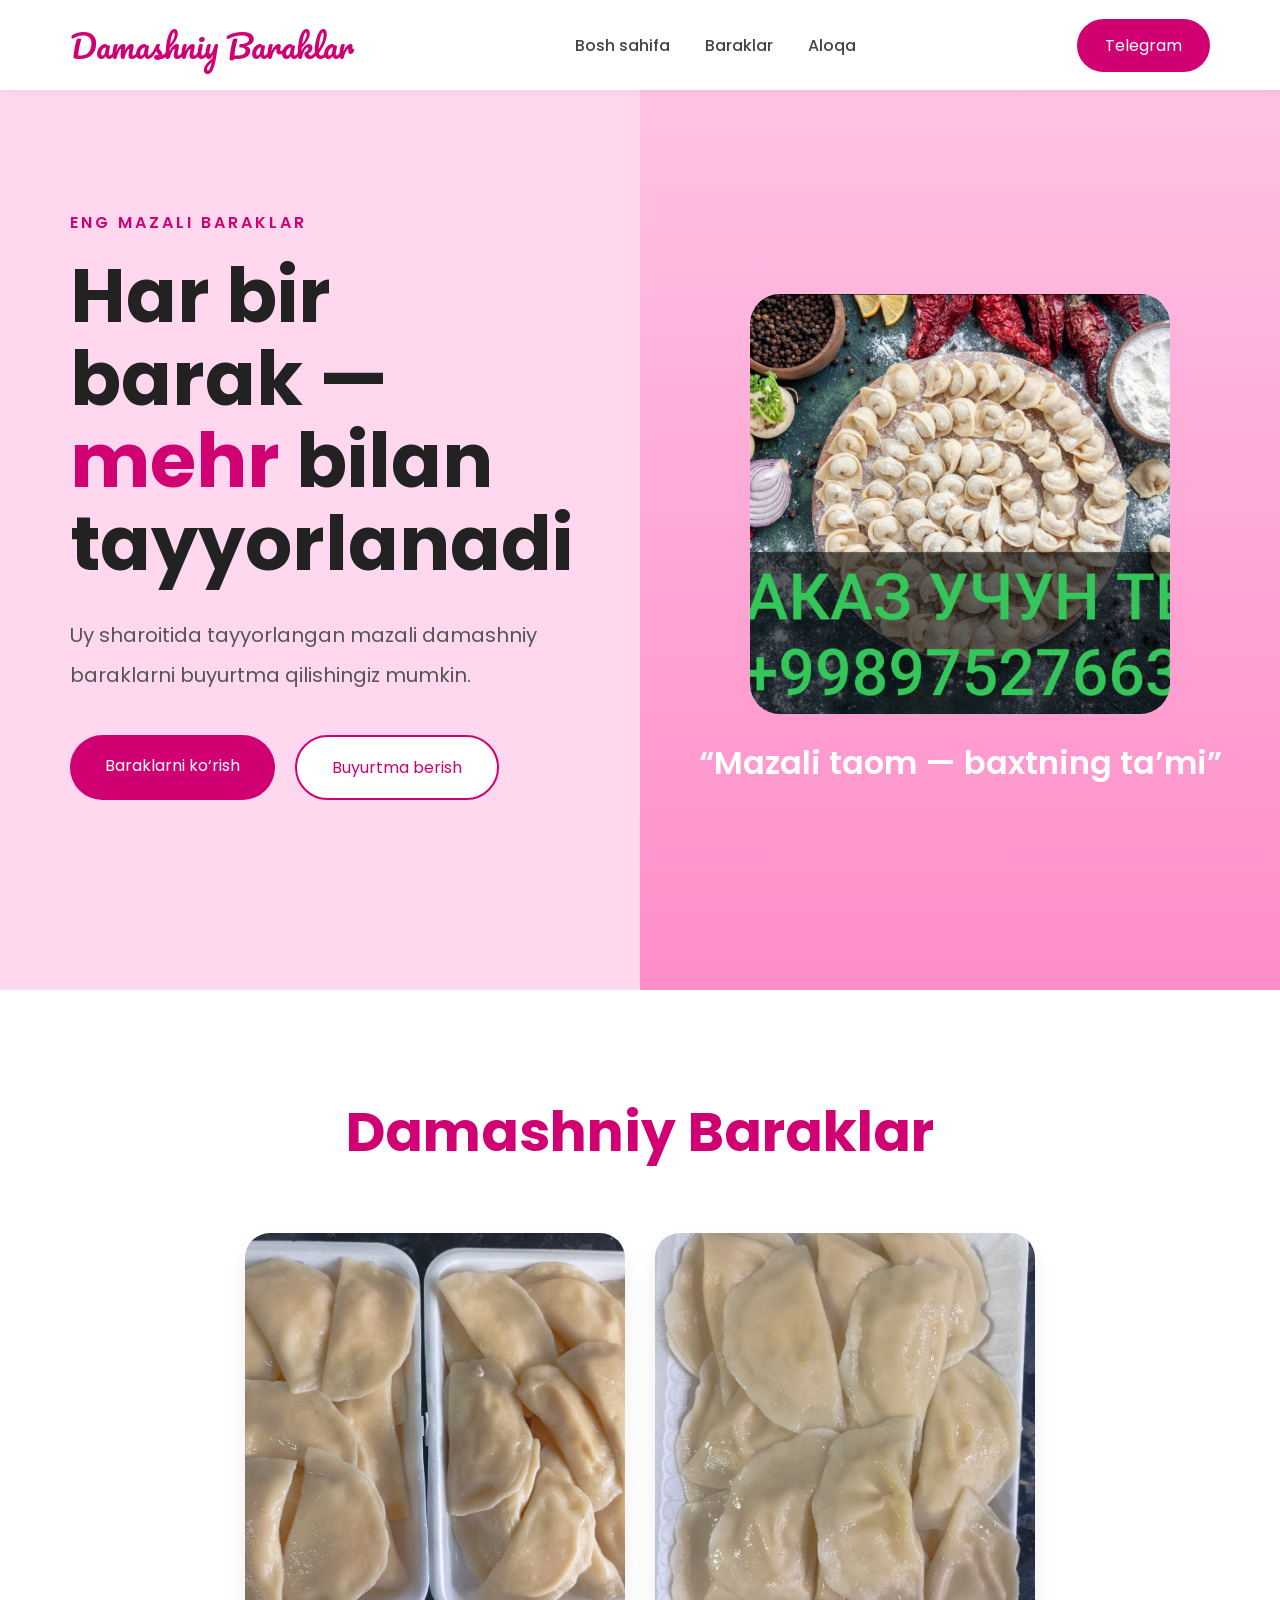
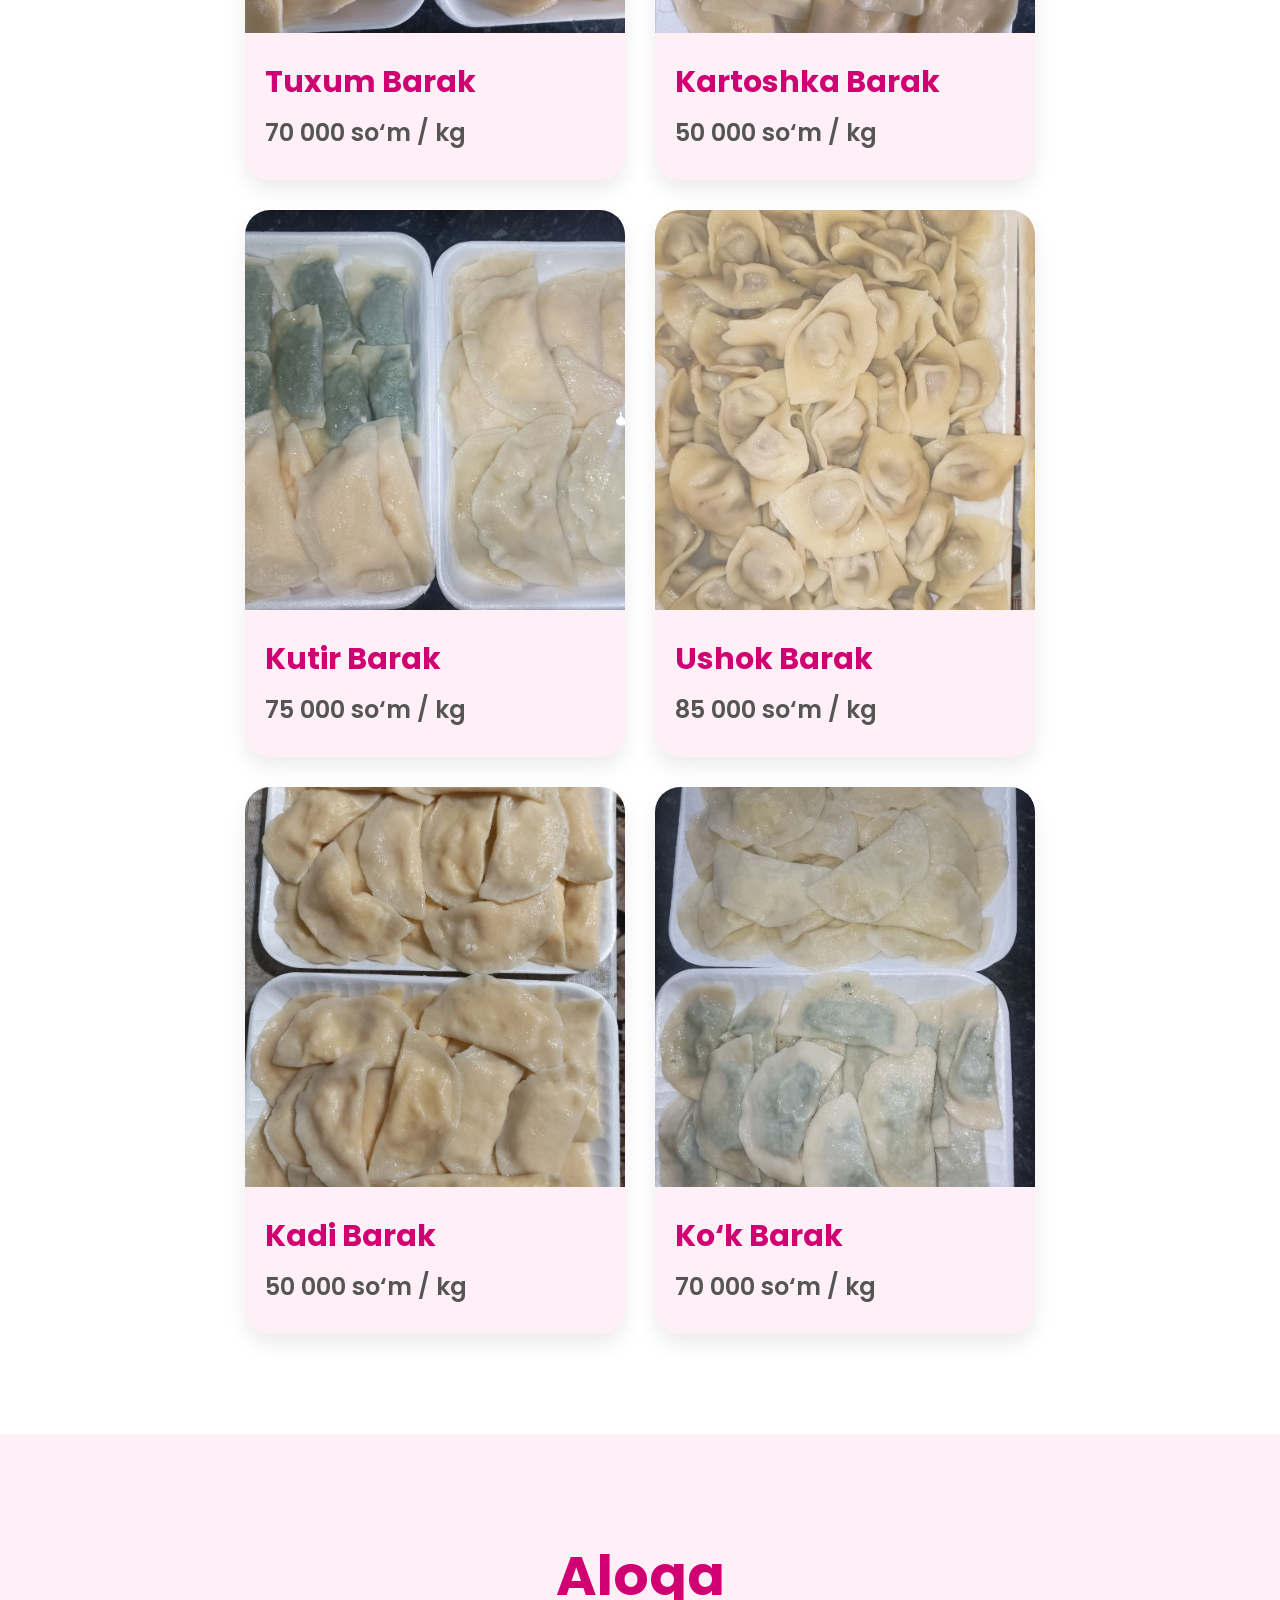
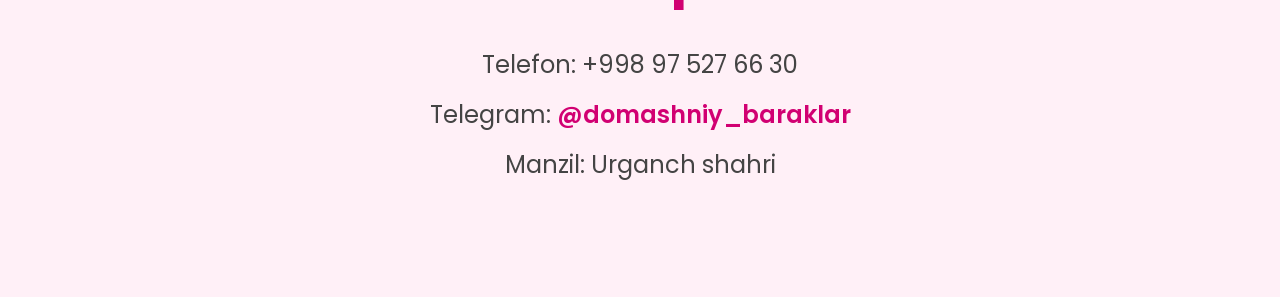
<file: damashniy baraklar/index.html>
<!DOCTYPE html>
<html lang="uz">

<head>

  <meta charset="UTF-8">
  <meta name="viewport" content="width=device-width, initial-scale=1.0">

  <title>Damashniy Baraklar</title>

  <link rel="stylesheet" href="style.css">

  <link rel="preconnect" href="https://fonts.googleapis.com">
  <link rel="preconnect" href="https://fonts.gstatic.com" crossorigin>

  <link href="https://fonts.googleapis.com/css2?family=Poppins:wght@300;400;500;600;700&family=Pacifico&display=swap" rel="stylesheet">

</head>

<body>

  <!-- HEADER -->

  <header>

    <div class="logo">
      Damashniy Baraklar
    </div>

    <nav>

      <a href="#home">Bosh sahifa</a>
      <a href="#baraklar">Baraklar</a>
      <a href="#contact">Aloqa</a>

    </nav>

    <a href="https://t.me/domashniy_baraklar" target="_blank" class="telegram-btn">
      Telegram
    </a>

  </header>

  <!-- HERO -->

  <section class="hero" id="home">

    <div class="hero-left">

      <div class="mini-title">
        ENG MAZALI BARAKLAR
      </div>

      <h1>
        Har bir barak —
        <span>mehr</span>
        bilan tayyorlanadi
      </h1>

      <p>
        Uy sharoitida tayyorlangan mazali damashniy
        baraklarni buyurtma qilishingiz mumkin.
      </p>

      <div class="buttons">

        <a href="#baraklar" class="pink-btn">
          Baraklarni ko‘rish
        </a>

        <a href="https://t.me/domashniy_baraklar" target="_blank" class="white-btn">
          Buyurtma berish
        </a>

      </div>

    </div>

    <div class="hero-right">

      <img src="hero.jpg" alt="Barak">

      <div class="quote">
        “Mazali taom — baxtning ta’mi”
      </div>

    </div>

  </section>

  <!-- BARAKLAR -->

  <section class="cakes" id="baraklar">

    <h2>Damashniy Baraklar</h2>

    <div class="cake-box">

      <div class="card">

        <img src="tuxum.jpg" alt="Tuxum barak">

        <h3>Tuxum Barak</h3>

        <p>70 000 so‘m / kg</p>

      </div>

      <div class="card">

        <img src="kartoshka.jpg" alt="Kartoshka barak">

        <h3>Kartoshka Barak</h3>

        <p>50 000 so‘m / kg</p>

      </div>

      <div class="card">

        <img src="kutir.jpg" alt="Kutir barak">

        <h3>Kutir Barak</h3>

        <p>75 000 so‘m / kg</p>

      </div>

      <div class="card">

        <img src="ushok.jpg" alt="Ushok barak">

        <h3>Ushok Barak</h3>

        <p>85 000 so‘m / kg</p>

      </div>

      <div class="card">

        <img src="kadi.jpg" alt="Kadi barak">

        <h3>Kadi Barak</h3>

        <p>50 000 so‘m / kg</p>

      </div>

      <div class="card">

        <img src="kok.jpg" alt="Ko'k barak">

        <h3>Ko‘k Barak</h3>

        <p>70 000 so‘m / kg</p>

      </div>

    </div>

  </section>

  <!-- CONTACT -->

  <section class="contact" id="contact">

    <h2>Aloqa</h2>

    <p>Telefon: +998 97 527 66 30</p>

    <p>
      Telegram:
      <a href="https://t.me/domashniy_baraklar" target="_blank">
        @domashniy_baraklar
      </a>
    </p>

    <p>Manzil: Urganch shahri</p>

  </section>

</body>
</html>
</file>
<file: damashniy baraklar/style.css>
*{
  margin:0;
  padding:0;
  box-sizing:border-box;
}

body{
  font-family:'Poppins',sans-serif;
  background:#ffd8ef;
  overflow-x:hidden;
}

html{
  scroll-behavior:smooth;
}

/* HEADER */

header{
  width:100%;
  height:90px;
  background:white;
  display:flex;
  justify-content:space-between;
  align-items:center;
  padding:0 70px;
  position:sticky;
  top:0;
  z-index:1000;
  box-shadow:0 2px 10px rgba(0,0,0,0.05);
}

.logo{
  font-family:'Pacifico',cursive;
  color:#d10072;
  font-size:32px;
}

nav{
  display:flex;
  gap:35px;
}

nav a{
  text-decoration:none;
  color:#444;
  font-weight:500;
  transition:.3s;
}

nav a:hover{
  color:#d10072;
}

.telegram-btn{
  background:#d10072;
  color:white;
  padding:14px 28px;
  border-radius:40px;
  text-decoration:none;
  transition:.3s;
}

.telegram-btn:hover{
  transform:scale(1.05);
}

/* HERO */

.hero{
  width:100%;
  min-height:100vh;
  display:flex;
}

.hero-left{
  width:50%;
  padding:120px 70px;
}

.mini-title{
  color:#d10072;
  letter-spacing:3px;
  margin-bottom:20px;
  font-weight:600;
}

.hero-left h1{
  font-size:75px;
  line-height:1.1;
  margin-bottom:30px;
  color:#222;
}

.hero-left h1 span{
  color:#d10072;
}

.hero-left p{
  color:#555;
  font-size:20px;
  line-height:2;
  max-width:600px;
}

.buttons{
  display:flex;
  gap:20px;
  margin-top:40px;
}

.pink-btn{
  background:#d10072;
  color:white;
  padding:18px 35px;
  border-radius:50px;
  text-decoration:none;
  transition:.3s;
}

.pink-btn:hover{
  transform:translateY(-5px);
}

.white-btn{
  background:white;
  color:#d10072;
  padding:18px 35px;
  border-radius:50px;
  text-decoration:none;
  border:2px solid #d10072;
  transition:.3s;
}

.white-btn:hover{
  background:#d10072;
  color:white;
}

.hero-right{
  width:50%;
  background:linear-gradient(to bottom,#ffc2e4,#ff8dc7);
  display:flex;
  justify-content:center;
  align-items:center;
  flex-direction:column;
}

.hero-right img{
  width:420px;
  height:420px;
  border-radius:30px;
  object-fit:cover;
  animation:float 3s ease-in-out infinite;
}

.quote{
  margin-top:25px;
  color:white;
  font-size:32px;
  font-weight:600;
}

@keyframes float{

  0%{
    transform:translateY(0px);
  }

  50%{
    transform:translateY(-20px);
  }

  100%{
    transform:translateY(0px);
  }

}

/* BARAKLAR */

.cakes{
  padding:100px 70px;
  background:white;
}

.cakes h2{
  text-align:center;
  font-size:55px;
  color:#d10072;
  margin-bottom:60px;
}

.cake-box{
  display:flex;
  gap:30px;
  justify-content:center;
  flex-wrap:wrap;
}

.card{
  width:380px;
  background:#fff0f7;
  border-radius:25px;
  overflow:hidden;
  box-shadow:0 10px 20px rgba(0,0,0,0.08);
  transition:.4s;
}

.card:hover{
  transform:translateY(-10px);
}

.card img{
  width:100%;
  height:400px;
  object-fit:cover;
}

.card h3{
  padding:20px 20px 10px;
  color:#d10072;
  font-size:30px;
}

.card p{
  padding:0 20px 30px;
  color:#555;
  font-size:24px;
  font-weight:600;
}

/* CONTACT */

.contact{
  padding:100px 70px;
  background:#fff0f7;
  text-align:center;
}

.contact h2{
  font-size:55px;
  color:#d10072;
  margin-bottom:30px;
}

.contact p{
  font-size:24px;
  color:#444;
  margin:15px 0;
}

.contact a{
  color:#d10072;
  text-decoration:none;
  font-weight:600;
}

/* RESPONSIVE */

@media(max-width:1000px){

  .hero{
    flex-direction:column;
  }

  .hero-left,
  .hero-right{
    width:100%;
  }

  .hero-left h1{
    font-size:50px;
  }

  header{
    padding:0 20px;
  }

  nav{
    display:none;
  }

  .card{
    width:100%;
  }

}
</file>
